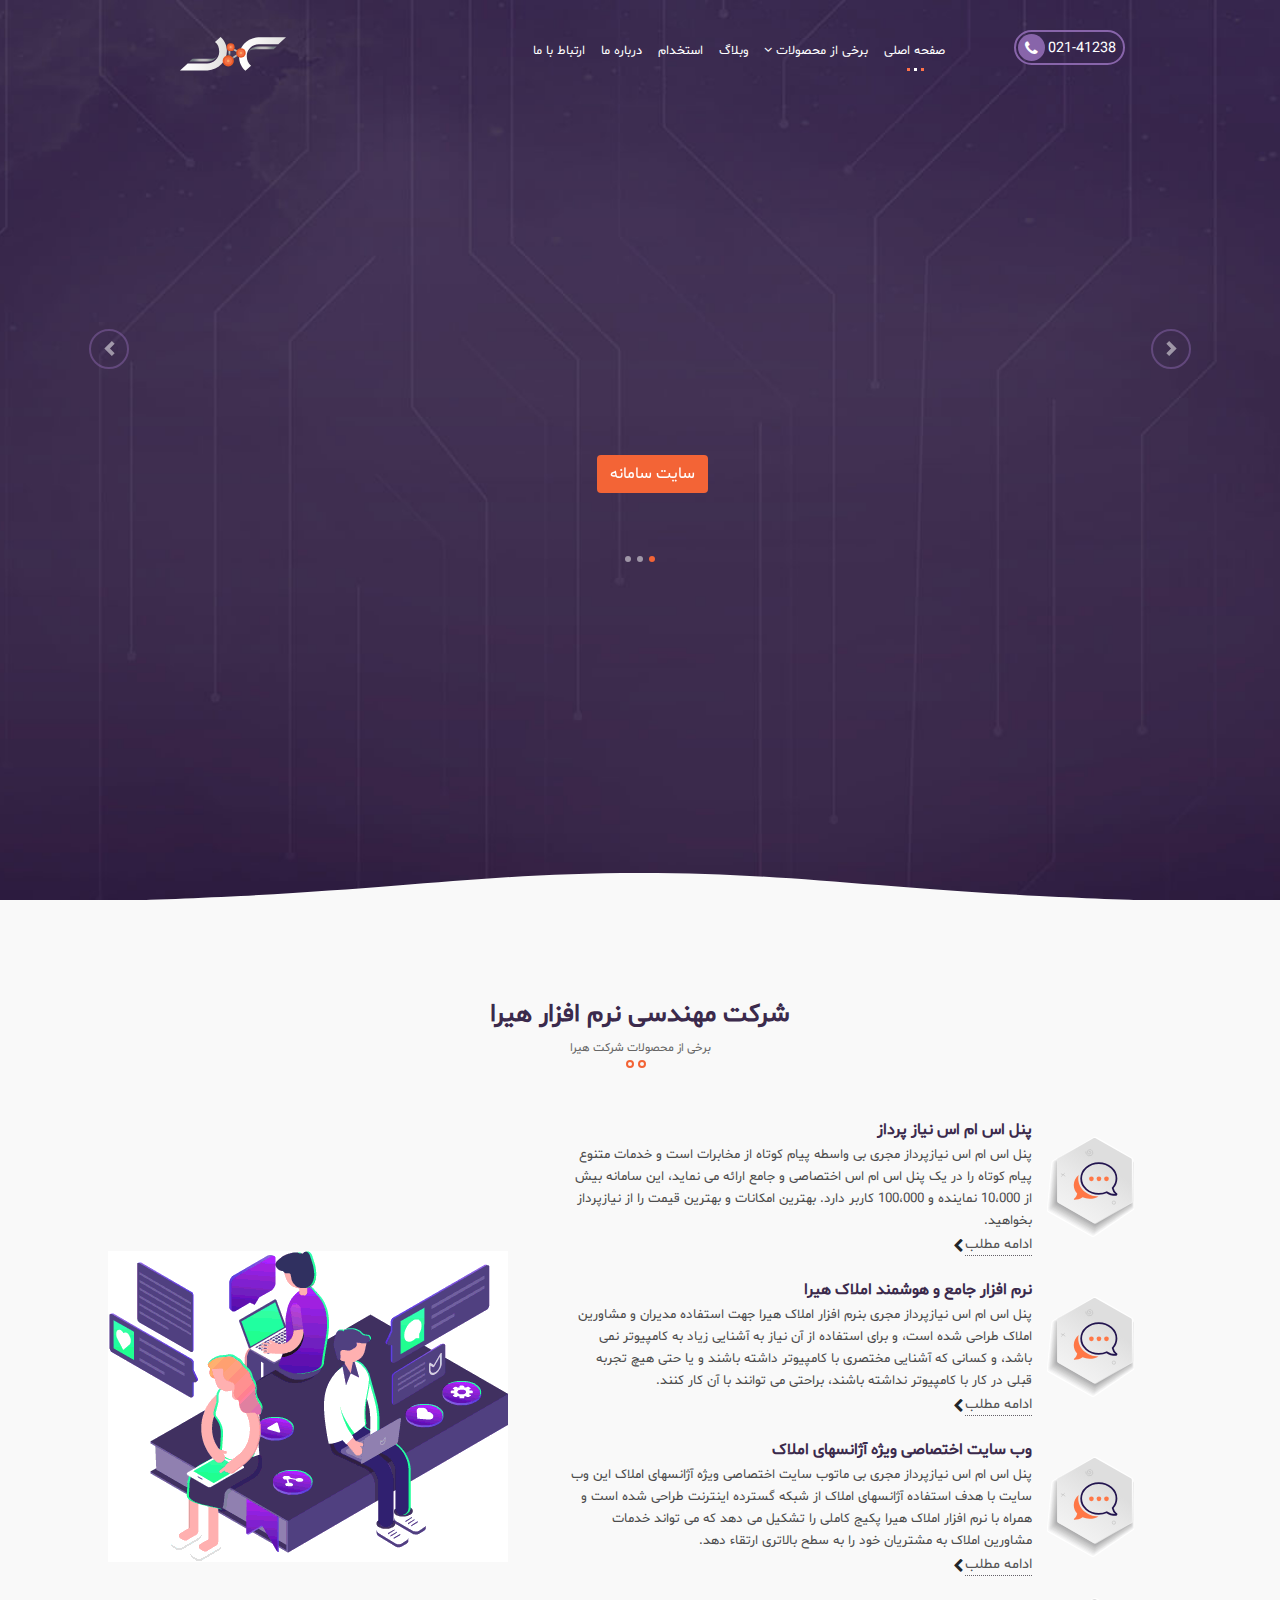
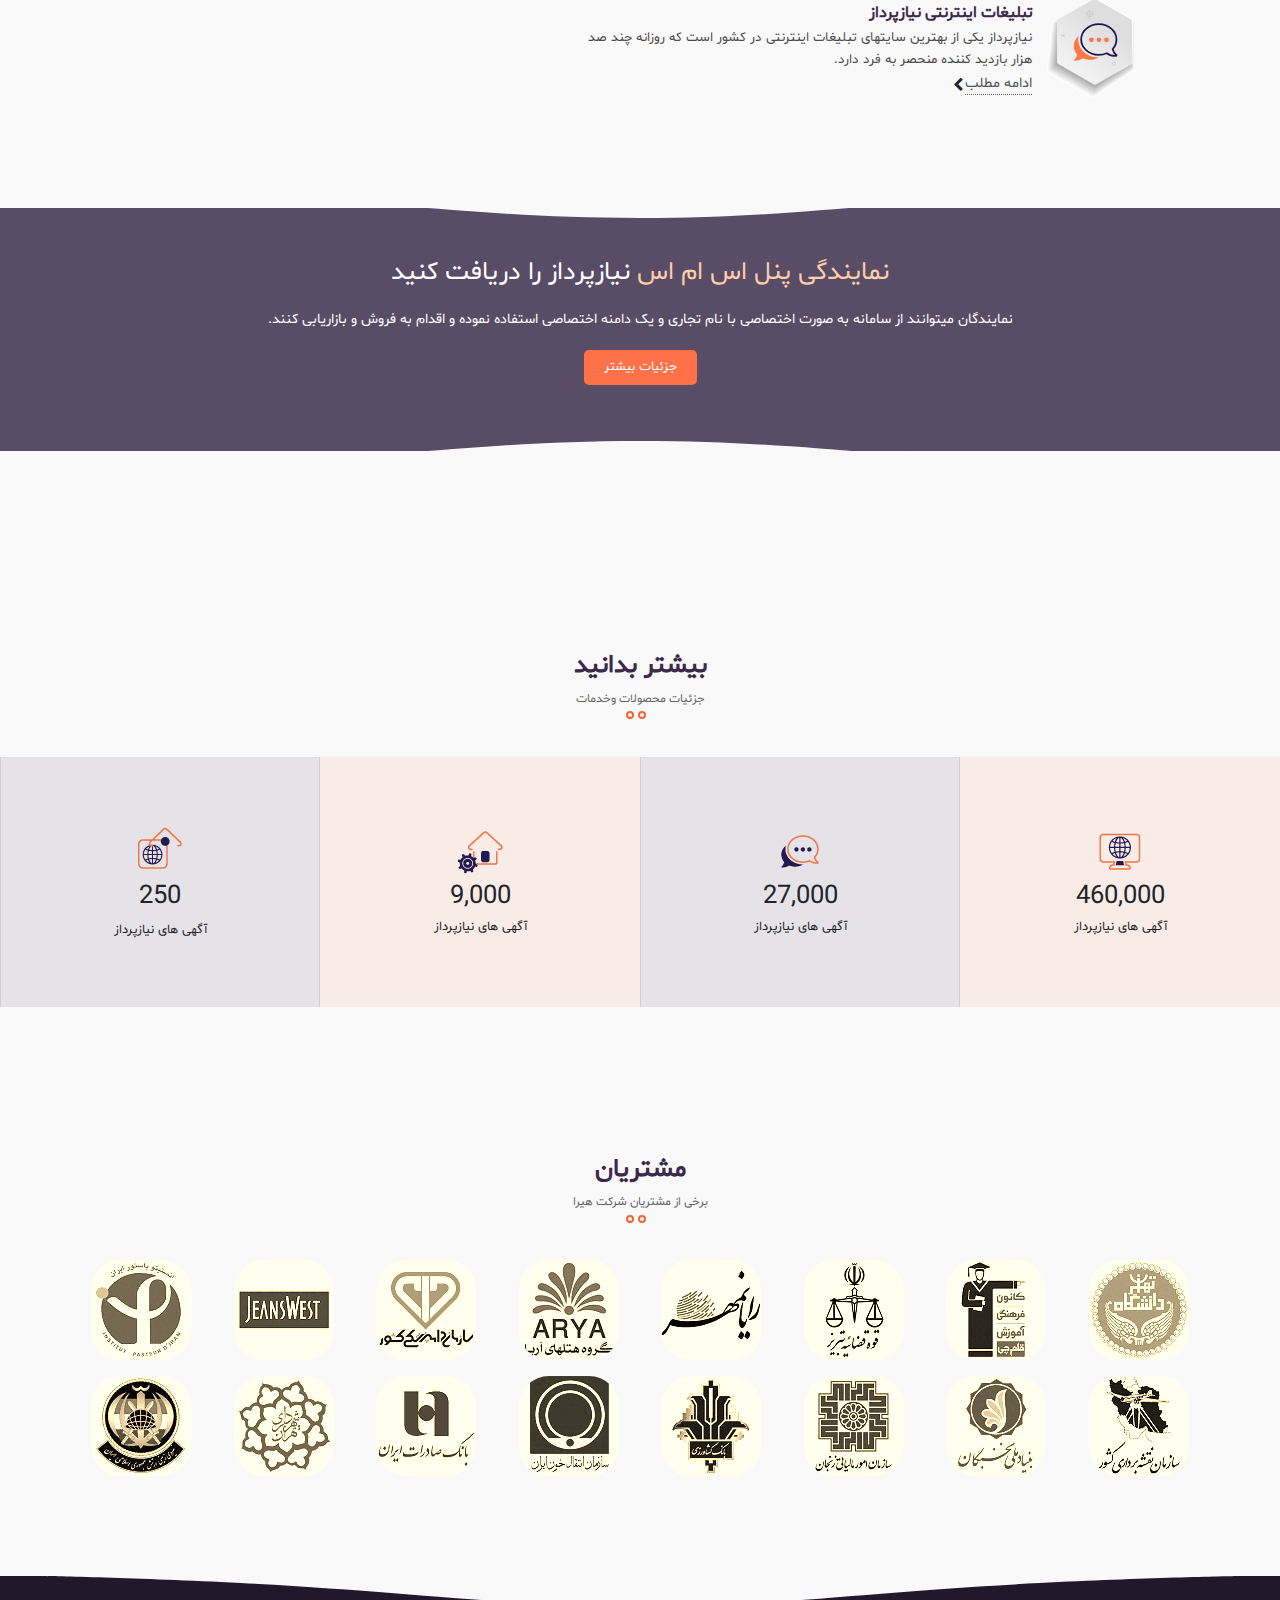
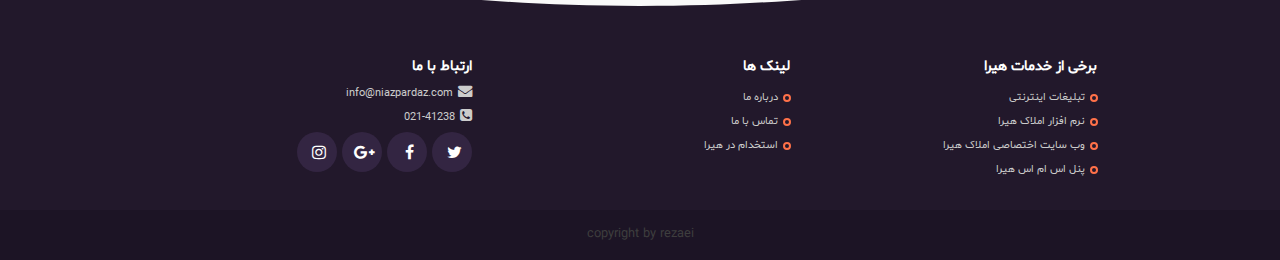
<file: index.html>
<!doctype html>
<html lang="en" dir="rtl">
<head>
    <meta charset="UTF-8">
    <link rel="shortcut icon" href="img/favicon.ico">
    <title>شرکت مهندسی نرم افزار هیرا</title>
    <meta name="viewport"
          content="width=device-width, user-scalable=no, initial-scale=1.0, maximum-scale=1.0, minimum-scale=1.0">
    <meta http-equiv="X-UA-Compatible" content="ie=edge">
    <link rel="stylesheet" href="fonts/font-awesome.css">
    <link rel="stylesheet" href="css/bootstrap.min.css">
    <link rel="stylesheet" href="css/animate.css">
    <link rel="stylesheet" href="css/style.css">
</head>
<body>
<header id="header">
    <!--========================navbar===========================-->
    <section class="navigation">
        <nav class="first-navbar navbar navbar-expand-lg d-none d-lg-flex navbar-dark bg-transparent">
            <div class="container">
                <ul class="navbar-nav">
                    <li class="contact">
                        <a class="nav-link" href="#"><i class="fa fa-phone"></i></a>
                    </li>
                    <li class="nav-item ">
                        <a class="nav-link" href="#">صفحه اصلی</a>
                        <div class="activation"></div>
                    </li>
                    <li class="nav-item dropdown">
                        <a class="nav-link" href="#" id="navbarDropdownMenuLink2" role="button"
                           data-toggle="dropdown" aria-haspopup="true" aria-expanded="false">
                            برخی از محصولات <i class="fa fa-angle-down"></i>

                        </a>
                        <div class="dropdown-menu" aria-labelledby="navbarDropdownMenuLink2">
                            <a class="dropdown-item" href="#">پنل اس ام اس</a>
                            <a class="dropdown-item" href="#">تبلیغات اینترنتی</a>
                            <a class="dropdown-item" href="#">نرم افزار املاک هیرا</a>
                            <a class="dropdown-item" href="#">وبسایت اختصاصی املاک هیرا</a>
                        </div>
                    </li>
                    <li class="nav-item">
                        <a class="nav-link" href="pages/weblog.html">وبلاگ</a>
                    </li>
                    <li class="nav-item">
                        <a class="nav-link" href="pages/employ.html">استخدام</a>
                    </li>
                    <li class="nav-item">
                        <a class="nav-link" href="pages/about.html">درباره ما</a>
                    </li>
                    <li class="nav-item">
                        <a class="nav-link" href="pages/conection.html">ارتباط با ما</a>
                    </li>

                </ul>
                <ul class="navbar-nav  d-none d-lg-flex mr-auto">
                    <a class="navbar-brand" href="#"><img src="img/HiraLogo.svg" alt="logo" class="logo"></a>
                </ul>
            </div>
            </div>
        </nav>
        <!--===========================navbar-responsiv=======================-->
        <nav class="navbar-responsive d-flex justify-content-between align-items-baseline d-lg-none pt-4 mr-5 ml-5">
            <div class="responsive-menu-icon">
                <div class="pt-0"><a data-open="open" class="bars"><i class="fa fa-bars"></i></a></div>
            </div>
            <div class="contact d-none d-sm-flex">
                <a class="nav-link" href="#"><i class="fa fa-phone"></i></a>
            </div>
            <div class="item"><a class="navbar-brand mr-0 pt-0" href="#"><img src="img/HiraLogo.svg" alt="logo" class="logo"></a></div>
            </div>
            <div class="responsive-menu">
                <ul class="navbar d-block">
                    <li class="nav--item">
                        <a class="nav-link" href="#">صفحه اصلی</a>
                    </li>
                    <li class="nav--item dropdown">
                        <a class="nav-link" href="#" id="navbarDropdownMenuLink12" role="button"
                           data-toggle="dropdown" aria-haspopup="true" aria-expanded="false">
                            برخی از محصولات <i class="fa fa-angle-down"></i>

                        </a>
                        <div class="dropdown-menu" aria-labelledby="navbarDropdownMenuLink12">
                            <a class="dropdown-item" href="#">پنل اس ام اس</a>
                            <a class="dropdown-item" href="#">تبلیغات اینترنتی</a>
                            <a class="dropdown-item" href="#">نرم افزار املاک هیرا</a>
                            <a class="dropdown-item" href="#">وبسایت اختصاصی املاک هیرا</a>
                        </div>
                    </li>
                    <li class="nav--item">
                        <a class="nav-link" href="pages/weblog.html">وبلاگ</a>
                    </li>
                    <li class="nav--item">
                        <a class="nav-link" href="pages/employ.html">استخدام</a>
                    </li>
                    <li class="nav--item">
                        <a class="nav-link" href="pages/about.html">درباره ما</a>
                    </li>
                    <li class="nav--item">
                        <a class="nav-link" href="pages/conection.html">ارتباط با ما</a>
                    </li>
                </ul>
            </div>
        </nav>
    </section>
    <!--========================slider===========================-->
    <section class="slider">
        <div class="container pt-0 pt-sm-5">
            <div class="bd-example">
                <div id="carouselExampleCaptions" class="carousel slide" data-ride="carousel">
                    <ol class="carousel-indicators mb-4 mb-sm-5">
                        <li data-target="#carouselExampleCaptions" data-slide-to="0" class="active"></li>
                        <li data-target="#carouselExampleCaptions" data-slide-to="1"></li>
                        <li data-target="#carouselExampleCaptions" data-slide-to="2"></li>
                    </ol>
                    <div class="carousel-inner text-center text-sm-right">
                        <div class="carousel-item active">
                            <div class="row">
                                <div class="col-12 col-sm-5 image animated fadeInDown">
                                    <img src="img/monitor.svg" alt="monitor" class="img-fluid">
                                </div>
                                <div class="col-12 col-sm-7">
                                    <div class="heading animated fadeIn"><h5 class="text-heading">سامانه تبلیغات
                                        اینترنتی</h5>
                                    </div>
                                    <div class="caption animated fadeInUp">
                                        <p class="text-caption d-none d-md-block">سامانه پیامک انبوه نیازپرداز نرم
                                            افزاری تحت وب، آنلاین با ساختاری ساده و پیشرفته مشابه محیط ایمیلتان می باشد
                                            برخلاف دستگاه های ارسال پیامک، نیاز به مودم،سیم کارت و سخت افزار ندارد و در
                                            هر زمان و مکانی قابل دسترسی و استفاده است.</p>
                                    </div>
                                    <div class="list animated fadeInUp">
                                        <p class="item d-none d-sm-block">درج آگهی رایگان، ویژه و کلیکی و قرار گرفتن در
                                            صدر نتایج گوگل</p>
                                        <p class="item d-none d-sm-block">کمک به ارتقاء وب سایت شما در گوگل</p>
                                        <p class="item d-none d-sm-block">روزانه چند صد هزار بازدید کننده منحصر به
                                            فرد</p>
                                    </div>
                                    <div class="button animated fadeInLeft">
                                        <button class="btn">سایت سامانه</button>
                                    </div>
                                </div>

                            </div>
                        </div>
                        <div class="carousel-item">
                            <div class="row">
                                <div class="col-12 col-sm-5 image animated fadeInUp">
                                    <img src="img/layers.svg" alt="layers" class="img-fluid">
                                </div>
                                <div class="col-12 col-sm-7">
                                    <div class="heading animated fadeIn"><h5 class="text-heading">پنل اس ام اس</h5>
                                    </div>
                                    <div class="caption animated fadeInUp">
                                        <p class="text-caption d-none d-md-block">سامانه پیامک انبوه نیازپرداز نرم
                                            افزاری تحت وب، آنلاین با ساختاری ساده و پیشرفته مشابه محیط ایمیلتان می باشد
                                            برخلاف دستگاه های ارسال پیامک، نیاز به مودم،سیم کارت و سخت افزار ندارد و در
                                            هر زمان و مکانی قابل دسترسی و استفاده است.</p>
                                    </div>
                                    <div class="list animated fadeInUp">
                                        <p class="item d-none d-sm-block">کاملترین و بروزترین بانک مشاغل، شهرها، کد پستی
                                            و مناطق</p>
                                        <p class="item d-none d-sm-block">کمترین تعرفه پیامک و بیشترین امکانات</p>
                                        <p class="item d-none d-sm-block">پشتیبانی از اپراتورهای 1000،2000،3000،5000 و
                                            خط ثابت</p>
                                    </div>
                                    <div class="button animated fadeInLeft">
                                        <button class="btn">سایت سامانه</button>
                                    </div>
                                </div>
                            </div>
                        </div>
                        <div class="carousel-item">
                            <div class="row">
                                <div class="col-12 col-sm-5 image animated fadeInDown">
                                    <img src="img/smartphone%20(1).svg" alt="smartphone" class="img-fluid">
                                </div>
                                <div class="col-12 col-sm-7">
                                    <div class="heading animated fadeIn"><h5 class="text-heading">نرم افزار جامع املاک
                                        هیرا</h5>
                                    </div>
                                    <div class="caption animated fadeInUp">
                                        <p class="text-caption d-none d-md-block"> نرم افزار املاک هیرا از سال 2000 با
                                            هدف جایگزین کردن کامل سیستم دستی آژانسهای املاک با یک سیستم نرم افزاری مدرن
                                            و استفاده از آخرین امکانات نرم افزاری و اینترنتی در ارائه خدمات بهتر و
                                            سریعتر به مشتری،توسط شرکت مهندسی نرم افزار هیرا، طراحی شده است.</p>
                                    </div>
                                    <div class="list animated fadeInUp">
                                        <p class="item d-none d-sm-block">جامع ترین نرم افزار املاک با 16 سال سابقه در
                                            خشان</p>
                                        <p class="item d-none d-sm-block">امکان اتصال به نرم افزار املاک هیرا و نسخه
                                            اندروید هیرا</p>
                                        <p class="item d-none d-sm-block">مدیریت محتوا، اخبار و تبلیغات</p>
                                    </div>
                                    <div class="button animated fadeInLeft">
                                        <button class="btn">سایت سامانه</button>
                                    </div>
                                </div>
                            </div>
                        </div>
                        <a class="carousel-control-prev" href="#carouselExampleCaptions" role="button"
                           data-slide="prev">
                            <span class="carousel-control-prev-icon" aria-hidden="true"></span>
                            <span class="sr-only">Previous</span>
                        </a>
                        <a class="carousel-control-next" href="#carouselExampleCaptions" role="button"
                           data-slide="next">
                            <span class="carousel-control-next-icon" aria-hidden="true"></span>
                            <span class="sr-only">Next</span>
                        </a>
                    </div>
                </div>

            </div>
        </div>
    </section>
</header>
<main>
    <section class="product">

        <div class="container">
            <div class="row">
                <div class="col-12">
                    <div class="first-heading">
                        <h3 class="first-title">شرکت مهندسی نرم افزار هیرا</h3>
                        <p class="first-caption">برخی از محصولات شرکت هیرا</p>
                    </div>
                </div>
            </div>

            <div class="row align-items-center justify-content-center">
                <div class="col-12 col-lg-7 pr-lg-5">
                            <div class="panel">
                                <img src="img/SMS-Panel-iocn.svg" alt="SMS-Panel-iocn" class="img-fluid image">
                                <div class="text">
                                    <h5 class="title">پنل اس ام اس نیاز پرداز</h5>
                                    <p class="comment">پنل اس ام اس نیازپرداز مجری بی واسطه پیام کوتاه از مخابرات است و خدمات
                                        متنوع پیام کوتاه را در یک پنل اس ام اس اختصاصی و جامع ارائه می نماید، این سامانه بیش از
                                        10،000 نماینده و 100،000 کاربر دارد. بهترین امکانات و بهترین قیمت را از نیازپرداز
                                        بخواهید.</p>
                                    <div class="panel-more">
                                        <a href="#" class="more">ادامه مطلب</a>
                                    </div>
                                </div>
                            </div>
                    <div class="panel">
                        <img src="img/SMS-Panel-iocn.svg" alt="SMS-Panel-iocn" class="img-fluid image">
                        <div class="text">
                            <h5 class="title">نرم افزار جامع و هوشمند املاک هیرا</h5>
                            <p class="comment">پنل اس ام اس نیازپرداز مجری بنرم افزار املاک هیرا جهت استفاده مدیران و مشاورین املاک طراحی شده است، و برای استفاده از آن نیاز به آشنایی زیاد به کامپیوتر نمی باشد، و کسانی که آشنایی مختصری با کامپیوتر داشته باشند و یا حتی هیچ تجربه قبلی در کار با کامپیوتر نداشته باشند، براحتی می توانند با آن کار کنند.</p>
                            <div class="panel-more">
                                <a href="#" class="more">ادامه مطلب</a>
                            </div>
                        </div>
                    </div>
                    <div class="panel">
                        <img src="img/SMS-Panel-iocn.svg" alt="SMS-Panel-iocn" class="img-fluid image">
                        <div class="text">
                            <h5 class="title">وب سایت اختصاصی ویژه آژانسهای املاک</h5>
                            <p class="comment">پنل اس ام اس نیازپرداز مجری بی ماتوب سایت اختصاصی ویژه آژانسهای املاک
                                این وب سایت با هدف استفاده آژانسهای املاک از شبکه گسترده اینترنت طراحی شده است و همراه با نرم افزار املاک هیرا پکیج کاملی را تشکیل می دهد که می تواند خدمات مشاورین املاک به مشتریان خود را به سطح بالاتری ارتقاء دهد.</p>
                            <div class="panel-more">
                                <a href="#" class="more">ادامه مطلب</a>
                            </div>
                        </div>
                    </div>
                    <div class="panel">
                        <img src="img/SMS-Panel-iocn.svg" alt="SMS-Panel-iocn" class="img-fluid image">
                        <div class="text">
                            <h5 class="title">تبلیغات اینترنتی نیازپرداز</h5>
                            <p class="comment">نیازپرداز یکی از بهترین سایتهای تبلیغات اینترنتی در کشور است که روزانه چند صد هزار بازدید کننده منحصر به فرد دارد.</p>
                            <div class="panel-more">
                                <a href="#" class="more">ادامه مطلب</a>
                            </div>
                        </div>
                    </div>
                    </div>


                <div class="col-12 col-lg-5 text-center mt-5 mt-lg-0">
                    <img src="img/2832fb71252497.5bbeed275ae64.gif" alt="wallet" class="img-fluid">
                </div>
            </div>
        </div>



    </section>
    <section class="overlay">
        <div class="container-fluid p-0">
            <div class="layer">
                <div class="covering">
                 <h3 class="title"><a href="#">نمایندگی پنل اس ام اس</a> نیازپرداز را دریافت کنید</h3>
                    <p class="caption">نمایندگان میتوانند از سامانه به صورت اختصاصی با نام تجاری و یک دامنه اختصاصی استفاده نموده و اقدام به فروش و بازاریابی کنند.
<button class="btn-layer">جزئیات بیشتر</button>
                    </p>

                    <div class="filter"></div>
                </div>
            </div>
        </div>
    </section>
    <section class="counter">
        <div class="container-fluid">
        <div class="row">
            <div class="col-12">
                <div class="first-heading">
                    <h3 class="first-title">بیشتر بدانید</h3>
                    <p class="first-caption">جزئیات محصولات وخدمات</p>
                </div>
            </div>
        </div>
            <div class="row ">
                <div class="col-6 col-md-3 item">
                    <div class="image">
                        <img src="img/NiazpardaAds-shape.png" alt="monitor" >
                    </div>
                    <div class="content">
                        <h3 class="number">460,000</h3>
                        <p class="caption">آگهی های نیازپرداز</p>
                    </div>
                </div>
                    <div class="col-6 col-md-3 item">
                        <div class="image">
                            <img src="img/SMS-Panel-shape.png" alt="monitor" >
                        </div>
                        <div class="content">
                            <h3 class="number">27,000</h3>
                            <p class="caption">آگهی های نیازپرداز</p>
                        </div>
                    </div>
                    <div class="col-6 col-md-3 item">
                        <div class="image">
                            <img src="img/HiraSoftware-shape.png" alt="monitor" >
                        </div>
                        <div class="content">
                            <h3 class="number">9,000</h3>
                            <p class="caption">آگهی های نیازپرداز</p>
                        </div>
                    </div>
                    <div class="col-6 col-md-3 item">
                        <div class="image">
                            <img src="img/EramNode2-shape.png" alt="monitor" >
                        </div>
                        <div class="content">
                            <p class="number">250</p>
                            <p class="caption">آگهی های نیازپرداز</p>
                        </div>
                    </div>
            </div>
        </div>
    </section>
    <section class="links m-1 m-lg-5">
        <div class="container">
        <div class="row">
            <div class="col-12">
                <div class="first-heading">
                    <h3 class="first-title">مشتریان</h3>
                    <p class="first-caption">برخی از مشتریان شرکت هیرا</p>
                </div>
            </div>
        </div>
            <div class="row">
                <div class="col-12 col-md-6">
                    <div class="row">
                        <div class="col-6 col-sm-3">
                            <div class="item" style="background-position: 0px 0px;"></div>
                        </div>
                        <div class="col-6 col-sm-3">
                            <div class="item" style="background-position: 100px 100px;"></div>
                        </div>
                        <div class="col-6 col-sm-3">
                            <div class="item" style="background-position: 200px 200px;"></div>
                        </div>
                        <div class="col-6 col-sm-3">
                            <div class="item" style="background-position: 300px 300px;"></div>
                        </div>
                    </div>
                </div>
                <div class="col-12 col-md-6">
                    <div class="row">
                        <div class="col-6 col-sm-3">
                            <div class="item" style="background-position: 400px 400px;"></div>
                        </div>
                        <div class="col-6 col-sm-3">
                            <div class="item" style="background-position: 500px 500px;"></div>
                        </div>
                        <div class="col-6 col-sm-3">
                            <div class="item" style="background-position: 600px 600px;"></div>
                        </div>
                        <div class="col-6 col-sm-3">
                            <div class="item" style="background-position: 700px 700px;"></div>
                        </div>
                    </div>
                </div>
            </div>
            <div class="row pt-3">
                <div class="col-12 col-md-6">
                    <div class="row">
                        <div class="col-6 col-sm-3">
                            <div class="item" style="background-position: 800px 800px;"></div>
                        </div>
                        <div class="col-6 col-sm-3">
                            <div class="item" style="background-position: 900px 900px;"></div>
                        </div>
                        <div class="col-6 col-sm-3">
                            <div class="item" style="background-position: 1000px 1000px;"></div>
                        </div>
                        <div class="col-6 col-sm-3">
                            <div class="item" style="background-position: 1100px 1100px;"></div>
                        </div>
                    </div>
                </div>
                <div class="col-12 col-md-6">
                    <div class="row">
                        <div class="col-6 col-sm-3">
                            <div class="item" style="background-position: 1200px 1200px;"></div>
                        </div>
                        <div class="col-6 col-sm-3">
                            <div class="item" style="background-position: 1300px 1300px;"></div>
                        </div>
                        <div class="col-6 col-sm-3">
                            <div class="item" style="background-position: 1400px 1400px;"></div>
                        </div>
                        <div class="col-6 col-sm-3">
                            <div class="item" style="background-position: 1500px 1500px;"></div>
                        </div>
                    </div>
                </div>
            </div>
        </div>
    </section>
</main>
<footer>
<section class="footer">
<div class="container">
    <div class="row">
        <div class="col-12 col-md-4">
            <div class="service">
                <div class="service-item">برخی از خدمات هیرا</div>
                <div class="service-item"><a href="#">تبلیغات اینترنتی</a></div>
                <div class="service-item"><a href="#">نرم افزار املاک هیرا</a></div>
                <div class="service-item"><a href="#">وب سایت اختصاصی املاک هیرا</a></div>
                <div class="service-item"><a href="#">پنل اس ام اس هیرا</a></div>
            </div>
        </div>
        <div class="col-12 col-md-4">
            <div class="link">
                <div class="link-item">لینک ها</div>
                <div class="link-item"><a href="#">درباره ما</a></div>
                <div class="link-item"><a href="#">تماس با ما</a></div>
                <div class="link-item"><a href="#">استخدام در هیرا</a></div>
            </div>
        </div>
        <div class="col-12 col-md-4">
            <div class="relaitional">
                <div class="relaitional-item">ارتباط با ما</div>
                <div class="relaitional-item"><p><i class="fa fa-envelope"></i>info@niazpardaz.com</p></div>
                <div class="relaitional-item"><p><i class="fa fa-phone-square"></i>021-41238</p></div>
                <div class="relaitional-item">
                    <div class="social-media">
                        <div class="social-media-item"><a href="#"><i class="fa fa-twitter"></i></a></div>
                        <div class="social-media-item"><a href="#"><i class="fa fa-facebook"></i></a></div>
                        <div class="social-media-item"><a href="#"><i class="fa fa-google-plus"></i></a></div>
                        <div class="social-media-item"><a href="#"><i class="fa fa-instagram"></i></a></div>
                    </div>
                </div>
            </div>
        </div>
    </div>


</div>
</section>
    <div class="subtitle">
            <small class="copyright">copyright by rezaei</small>
    </div>
    </div>
</footer>
<script src="js/jquery.js"></script>
<script src="js/popper.min.js"></script>
<script src="js/bootstrap.js"></script>
<script src="js/waypoints.js"></script>
<script src="js/jquery.counterup.min.js"></script>
<script src="js/javascript.js"></script>
</body>
</html>
</file>
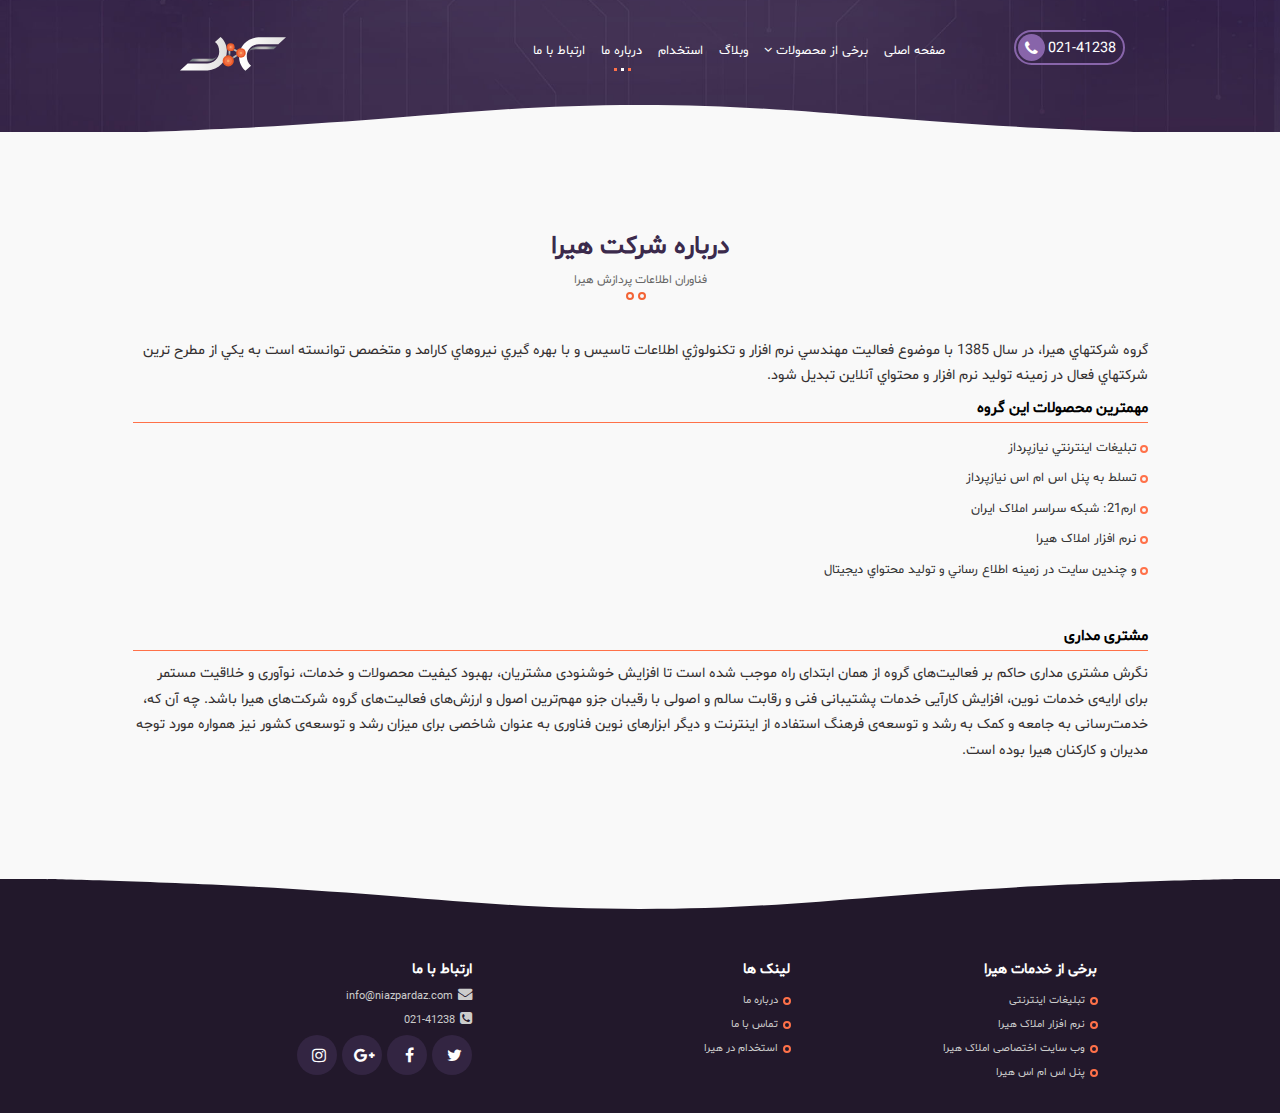
<file: pages/about.html>
<!doctype html>
<html lang="en" dir="rtl">
<head>
    <meta charset="UTF-8">
    <link rel="shortcut icon" href="../img/favicon.ico">
    <title>فرصت های شغلی شرکت هیرا</title>
    <meta name="viewport"
          content="width=device-width, user-scalable=no, initial-scale=1.0, maximum-scale=1.0, minimum-scale=1.0">
    <meta http-equiv="X-UA-Compatible" content="ie=edge">
    <link rel="stylesheet" href="../fonts/font-awesome.css">
    <link rel="stylesheet" href="../css/bootstrap.min.css">
    <link rel="stylesheet" href="../css/style.css">
</head>
<body>
<section class="about">
    <header>
        <section class="navigation">
            <nav class="first-navbar navbar navbar-expand-lg d-none d-lg-flex navbar-dark bg-transparent">
                <div class="container">
                    <ul class="navbar-nav">
                        <li class="contact">
                            <a class="nav-link" href="#"><i class="fa fa-phone"></i></a>
                        </li>
                        <li class="nav-item ">
                            <a class="nav-link" href="../index.html">صفحه اصلی</a>

                        </li>
                        <li class="nav-item dropdown">
                            <a class="nav-link" href="#" id="navbarDropdownMenuLink2" role="button"
                               data-toggle="dropdown" aria-haspopup="true" aria-expanded="false">
                                برخی از محصولات <i class="fa fa-angle-down"></i>

                            </a>
                            <div class="dropdown-menu" aria-labelledby="navbarDropdownMenuLink2">
                                <a class="dropdown-item" href="#">پنل اس ام اس</a>
                                <a class="dropdown-item" href="#">تبلیغات اینترنتی</a>
                                <a class="dropdown-item" href="#">نرم افزار املاک هیرا</a>
                                <a class="dropdown-item" href="#">وبسایت اختصاصی املاک هیرا</a>
                            </div>
                        </li>
                        <li class="nav-item">
                            <a class="nav-link" href="weblog.html">وبلاگ</a>
                        </li>
                        <li class="nav-item">
                            <a class="nav-link" href="employ.html">استخدام</a>
                        </li>
                        <li class="nav-item">
                            <a class="nav-link" href="about.html">درباره ما</a>
                            <div class="activation"></div>
                        </li>
                        <li class="nav-item">
                            <a class="nav-link" href="conection.html">ارتباط با ما</a>
                        </li>

                    </ul>
                    <ul class="navbar-nav  d-none d-lg-flex mr-auto">
                        <a class="navbar-brand" href="#"><img src="../img/HiraLogo.svg" alt="logo" class="logo"></a>
                    </ul>
                </div>
                </div>
            </nav>
            <!--===========================navbar-responsiv=======================-->
            <nav class="navbar-responsive d-flex justify-content-between align-items-baseline d-lg-none pt-4 mr-5 ml-5">
                <div class="responsive-menu-icon">
                    <div class="pt-0"><a data-open="open" class="bars"><i class="fa fa-bars"></i></a></div>
                </div>
                <div class="contact d-none d-sm-flex">
                    <a class="nav-link" href="#"><i class="fa fa-phone"></i></a>
                </div>
                <div class="item"><a class="navbar-brand mr-0 pt-0" href="#"><img src="../img/HiraLogo.svg" alt="logo" class="logo"></a></div>
                </div>
                <div class="responsive-menu">
                    <ul class="navbar d-block">
                        <li class="nav--item">
                            <a class="nav-link" href="../index.html">صفحه اصلی</a>
                        </li>
                        <li class="nav--item dropdown">
                            <a class="nav-link" href="#" id="navbarDropdownMenuLink12" role="button"
                               data-toggle="dropdown" aria-haspopup="true" aria-expanded="false">
                                برخی از محصولات <i class="fa fa-angle-down"></i>

                            </a>
                            <div class="dropdown-menu" aria-labelledby="navbarDropdownMenuLink12">
                                <a class="dropdown-item" href="#">پنل اس ام اس</a>
                                <a class="dropdown-item" href="#">تبلیغات اینترنتی</a>
                                <a class="dropdown-item" href="#">نرم افزار املاک هیرا</a>
                                <a class="dropdown-item" href="#">وبسایت اختصاصی املاک هیرا</a>
                            </div>
                        </li>
                        <li class="nav--item">
                            <a class="nav-link" href="weblog.html">وبلاگ</a>
                        </li>
                        <li class="nav--item">
                            <a class="nav-link" href="employ.html">استخدام</a>
                        </li>
                        <li class="nav--item">
                            <a class="nav-link" href="#">درباره ما</a>
                        </li>
                        <li class="nav--item">
                            <a class="nav-link" href="#">ارتباط با ما</a>
                        </li>
                    </ul>
                </div>
            </nav>
        </section>
    </header>
    <main>
        <div class="container">
            <div class="row">
                <div class="col-12">
                    <div class="first-heading">
                        <h3 class="first-title">درباره شرکت هیرا</h3>
                        <p class="first-caption">فناوران اطلاعات پردازش هیرا‎</p>
                    </div>
                </div>
            </div>
            <div class="row justify-content-center">
                <div class="col-12 col-lg-11">
                    <div class="intro">
                        <p class="caption">گروه شرکتهاي هيرا، در سال 1385 با موضوع فعاليت مهندسي نرم افزار و تکنولوژي اطلاعات تاسيس و با بهره گيري نيروهاي کارامد و متخصص توانسته است به يکي از مطرح ترين شرکتهاي فعال در زمينه توليد نرم افزار و محتواي آنلاين تبديل شود.</p>
                    </div>
                    <div class="require">
                        <h3 class="heading">مهمترين محصولات اين گروه</h3>
                        <div class="property">
                            <div class="case"><p>تبليغات اينترنتي نيازپرداز</p></div>
                            <div class="case"><p>تسلط به پنل اس ام اس نيازپرداز</p></div>
                            <div class="case"><p>ارم21: شبکه سراسر املاک ایران</p></div>
                            <div class="case"><p> نرم افزار املاک هیرا</p></div>
                            <div class="case"><p>و چندين سايت در زمينه اطلاع رساني و توليد محتواي ديجيتال</p></div>
                        </div>
                        <h3 class="heading mt-5">مشتری مداری</h3>
<p class="caption">نگرش مشتری ‌مداری حاکم بر فعالیت‌های گروه از همان ابتدای راه موجب شده است تا افزایش خوشنودی مشتریان، بهبود کیفیت محصولات و خدمات، نوآوری و خلاقیت مستمر برای ارایه‌ی خدمات نوین، افزایش کارآیی خدمات پشتیبانی فنی و رقابت سالم و اصولی با رقیبان جزو مهم‌ترین اصول و ارزش‌های فعالیت‌های گروه شرکت‌های هیرا باشد. چه آن که، خدمت‌رسانی به جامعه و کمک به رشد و توسعه‌ی فرهنگ استفاده از اینترنت و دیگر ابزارهای نوین فناوری به عنوان شاخصی برای میزان رشد و توسعه‌ی کشور نیز همواره مورد توجه مدیران و کارکنان هیرا بوده است.</p>
                    </div>
                </div>
            </div>
        </div>
    </main>
    <footer>
        <section class="footer">
            <div class="container">
                <div class="row">
                    <div class="col-12 col-md-4">
                        <div class="service">
                            <div class="service-item">برخی از خدمات هیرا</div>
                            <div class="service-item"><a href="#">تبلیغات اینترنتی</a></div>
                            <div class="service-item"><a href="#">نرم افزار املاک هیرا</a></div>
                            <div class="service-item"><a href="#">وب سایت اختصاصی املاک هیرا</a></div>
                            <div class="service-item"><a href="#">پنل اس ام اس هیرا</a></div>
                        </div>
                    </div>
                    <div class="col-12 col-md-4">
                        <div class="link">
                            <div class="link-item">لینک ها</div>
                            <div class="link-item"><a href="#">درباره ما</a></div>
                            <div class="link-item"><a href="#">تماس با ما</a></div>
                            <div class="link-item"><a href="#">استخدام در هیرا</a></div>
                        </div>
                    </div>
                    <div class="col-12 col-md-4">
                        <div class="relaitional">
                            <div class="relaitional-item">ارتباط با ما</div>
                            <div class="relaitional-item"><p><i class="fa fa-envelope"></i>info@niazpardaz.com</p></div>
                            <div class="relaitional-item"><p><i class="fa fa-phone-square"></i>021-41238</p></div>
                            <div class="relaitional-item">
                                <div class="social-media">
                                    <div class="social-media-item"><a href="#"><i class="fa fa-twitter"></i></a></div>
                                    <div class="social-media-item"><a href="#"><i class="fa fa-facebook"></i></a></div>
                                    <div class="social-media-item"><a href="#"><i class="fa fa-google-plus"></i></a></div>
                                    <div class="social-media-item"><a href="#"><i class="fa fa-instagram"></i></a></div>
                                </div>
                            </div>
                        </div>
                    </div>
                </div>
            </div>
        </section>
    </footer>
</section>
<script src="../js/jquery.js"></script>
<script src="../js/popper.min.js"></script>
<script src="../js/bootstrap.js"></script>
<script src="../js/javascript.js"></script>
</body>
</html>
</file>
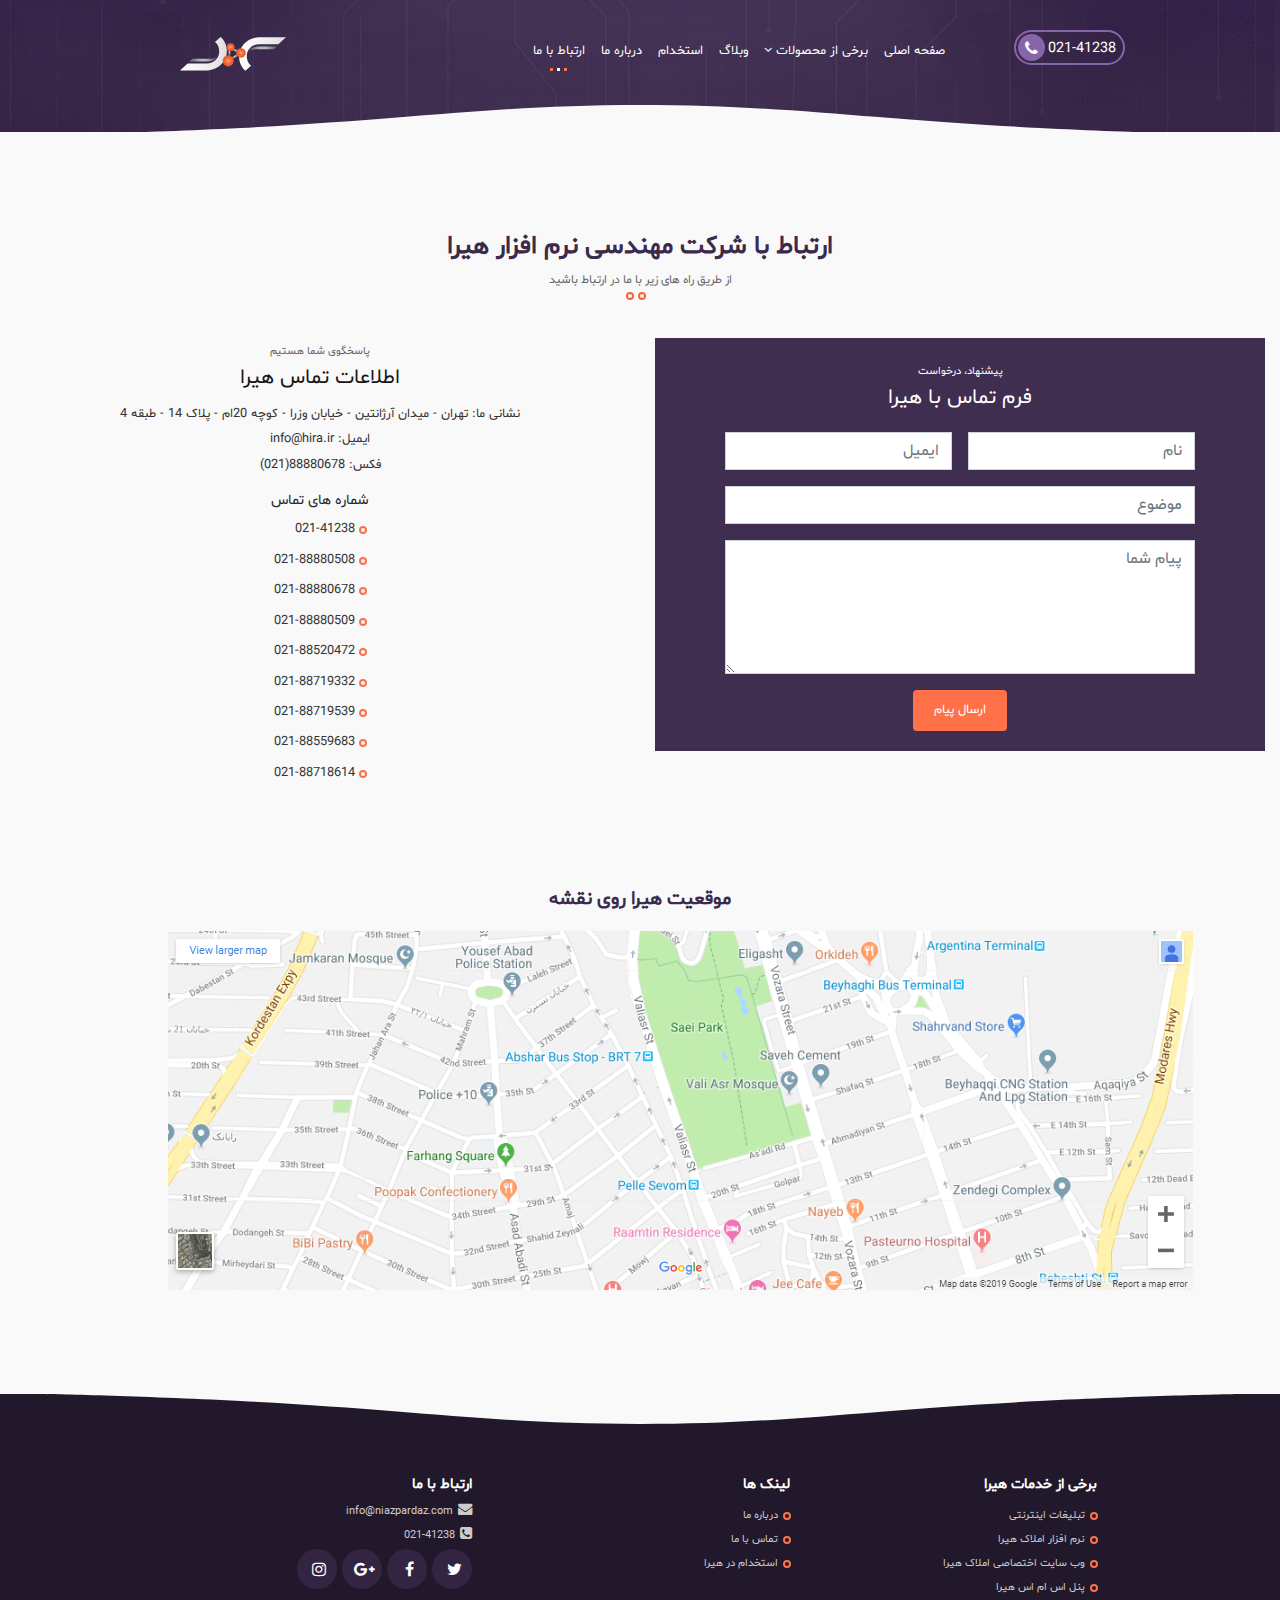
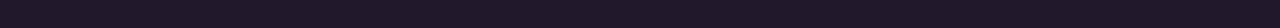
<file: pages/conection.html>
<!doctype html>
<html lang="en" dir="rtl">
<head>
    <meta charset="UTF-8">
    <link rel="shortcut icon" href="../img/favicon.ico">
    <title>ارتباط با شرکت مهندسی هیرا</title>
    <meta name="viewport"
          content="width=device-width, user-scalable=no, initial-scale=1.0, maximum-scale=1.0, minimum-scale=1.0">
    <meta http-equiv="X-UA-Compatible" content="ie=edge">
    <link rel="stylesheet" href="../fonts/font-awesome.css">
    <link rel="stylesheet" href="../css/bootstrap.min.css">
    <link rel="stylesheet" href="../css/style.css">
</head>
<body>
<section class="conection">
    <header>
        <section class="navigation">
            <nav class="first-navbar navbar navbar-expand-lg d-none d-lg-flex navbar-dark bg-transparent">
                <div class="container">
                    <ul class="navbar-nav">
                        <li class="contact">
                            <a class="nav-link" href="#"><i class="fa fa-phone"></i></a>
                        </li>
                        <li class="nav-item ">
                            <a class="nav-link" href="../index.html">صفحه اصلی</a>
                        </li>
                        <li class="nav-item dropdown">
                            <a class="nav-link" href="#" id="navbarDropdownMenuLink2" role="button"
                               data-toggle="dropdown" aria-haspopup="true" aria-expanded="false">
                                برخی از محصولات <i class="fa fa-angle-down"></i>

                            </a>
                            <div class="dropdown-menu" aria-labelledby="navbarDropdownMenuLink2">
                                <a class="dropdown-item" href="#">پنل اس ام اس</a>
                                <a class="dropdown-item" href="#">تبلیغات اینترنتی</a>
                                <a class="dropdown-item" href="#">نرم افزار املاک هیرا</a>
                                <a class="dropdown-item" href="#">وبسایت اختصاصی املاک هیرا</a>
                            </div>
                        </li>
                        <li class="nav-item">
                            <a class="nav-link" href="weblog.html">وبلاگ</a>
                        </li>
                        <li class="nav-item">
                            <a class="nav-link" href="employ.html">استخدام</a>
                        </li>
                        <li class="nav-item">
                            <a class="nav-link" href="about.html">درباره ما</a>
                        </li>
                        <li class="nav-item">
                            <a class="nav-link" href="conection.html">ارتباط با ما</a>
                            <div class="activation"></div>
                        </li>

                    </ul>
                    <ul class="navbar-nav  d-none d-lg-flex mr-auto">
                        <a class="navbar-brand" href="#"><img src="../img/HiraLogo.svg" alt="logo" class="logo"></a>
                    </ul>
                </div>
                </div>
            </nav>
            <!--===========================navbar-responsiv=======================-->
            <nav class="navbar-responsive d-flex justify-content-between align-items-baseline d-lg-none pt-4 mr-5 ml-5">
                <div class="responsive-menu-icon">
                    <div class="pt-0"><a data-open="open" class="bars"><i class="fa fa-bars"></i></a></div>
                </div>
                <div class="contact d-none d-sm-flex">
                    <a class="nav-link" href="#"><i class="fa fa-phone"></i></a>
                </div>
                <div class="item"><a class="navbar-brand mr-0 pt-0" href="#"><img src="../img/HiraLogo.svg" alt="logo" class="logo"></a></div>
                </div>
                <div class="responsive-menu">
                    <ul class="navbar d-block">
                        <li class="nav--item">
                            <a class="nav-link" href="../index.html">صفحه اصلی</a>
                        </li>
                        <li class="nav--item dropdown">
                            <a class="nav-link" href="#" id="navbarDropdownMenuLink12" role="button"
                               data-toggle="dropdown" aria-haspopup="true" aria-expanded="false">
                                برخی از محصولات <i class="fa fa-angle-down"></i>

                            </a>
                            <div class="dropdown-menu" aria-labelledby="navbarDropdownMenuLink12">
                                <a class="dropdown-item" href="#">پنل اس ام اس</a>
                                <a class="dropdown-item" href="#">تبلیغات اینترنتی</a>
                                <a class="dropdown-item" href="#">نرم افزار املاک هیرا</a>
                                <a class="dropdown-item" href="#">وبسایت اختصاصی املاک هیرا</a>
                            </div>
                        </li>
                        <li class="nav--item">
                            <a class="nav-link" href="weblog.html">وبلاگ</a>
                        </li>
                        <li class="nav--item">
                            <a class="nav-link" href="employ.html">استخدام</a>
                        </li>
                        <li class="nav--item">
                            <a class="nav-link" href="about.html">درباره ما</a>
                        </li>
                        <li class="nav--item">
                            <a class="nav-link" href="conection.html">ارتباط با ما</a>
                        </li>
                    </ul>
                </div>
            </nav>
        </section>
    </header>
    <main>
        <div class="container-fluid">
            <div class="row">
                <div class="col-12">
                    <div class="first-heading">
                        <h3 class="first-title">ارتباط با شرکت مهندسی نرم افزار هیرا</h3>
                        <p class="first-caption">از طریق راه های زیر با ما در ارتباط باشید</p>
                    </div>
                </div>
            </div>
            <div class="row">
                <div class="col-md-6">
                    <form class="form" action="#">
                    <small class="teeny">پیشنهاد، درخواست</small>
                    <h3 class="title">فرم تماس با هیرا</h3>
                        <div class="form-group-inline">
                        <div class="form-group pl-md-2">
                            <input type="text" class="form-control" placeholder="نام" name="uname" required>
                            <div class="valid-feedback">Valid.</div>
                            <div class="invalid-feedback">Please fill out this field.</div>
                        </div>
                        <div class="form-group pr-md-2">
                        <input type="email" class="form-control" placeholder="ایمیل" name="mail" required>
                        <div class="valid-feedback">Valid.</div>
                        <div class="invalid-feedback">Please fill out this field.</div>
                    </div>
                        </div>
                        <div class="form-group">
                             <input type="text" class="form-control" placeholder="موضوع" name="text" required>
                        </div>
                        <div class="form-group">
                            <textarea class="form-control" rows="5" placeholder="پیام شما"></textarea>
                            </div>
                        <button type="submit" class="btn">ارسال پیام</button>
                    </form>
                </div>
                <div class="col-md-6 pt-5 pt-md-0">
                    <div class="intro">
                        <small class="teeny">پاسخگوی شما هستیم</small>
                        <h3 class="title">اطلاعات تماس هیرا</h3>
                        <p class="caption">نشانی ما: تهران - ميدان آرژانتين - خیابان وزرا - کوچه 20ام - پلاک 14 - طبقه 4</p>
                        <p class="caption">ایمیل: info@hira.ir</p>
                        <p class="caption">فکس: 88880678(021)</p>
                    </div>
                    <div class="require">
                        <p class="skill">شماره های تماس</p>
                        <div class="property">
                            <div class="case"><p>021-41238</p></div>
                            <div class="case"><p>021-88880508</p></div>
                            <div class="case"><p>021-88880678</p></div>
                            <div class="case"><p>021-88880509</p></div>
                            <div class="case"><p>021-88520472</p></div>
                            <div class="case"><p>021-88719332</p></div>
                            <div class="case"><p>021-88719539</p></div>
                            <div class="case"><p>021-88559683</p></div>
                            <div class="case"><p>021-88718614</p></div>

                        </div>
                    </div>
                </div>
            </div>
        </div>
        <div class="container">
            <div class="row">
                <div class="col-12">
                    <div class="map">
                        <h3 class="map-title">موقعیت هیرا روی نقشه</h3>
                        <img src="../img/map.png" alt="map" class="img-fluid">
                    </div>
                </div>
            </div>
        </div>
    </main>
    <footer>
        <section class="footer">
            <div class="container">
                <div class="row">
                    <div class="col-12 col-md-4">
                        <div class="service">
                            <div class="service-item">برخی از خدمات هیرا</div>
                            <div class="service-item"><a href="#">تبلیغات اینترنتی</a></div>
                            <div class="service-item"><a href="#">نرم افزار املاک هیرا</a></div>
                            <div class="service-item"><a href="#">وب سایت اختصاصی املاک هیرا</a></div>
                            <div class="service-item"><a href="#">پنل اس ام اس هیرا</a></div>
                        </div>
                    </div>
                    <div class="col-12 col-md-4">
                        <div class="link">
                            <div class="link-item">لینک ها</div>
                            <div class="link-item"><a href="#">درباره ما</a></div>
                            <div class="link-item"><a href="#">تماس با ما</a></div>
                            <div class="link-item"><a href="#">استخدام در هیرا</a></div>
                        </div>
                    </div>
                    <div class="col-12 col-md-4">
                        <div class="relaitional">
                            <div class="relaitional-item">ارتباط با ما</div>
                            <div class="relaitional-item"><p><i class="fa fa-envelope"></i>info@niazpardaz.com</p></div>
                            <div class="relaitional-item"><p><i class="fa fa-phone-square"></i>021-41238</p></div>
                            <div class="relaitional-item">
                                <div class="social-media">
                                    <div class="social-media-item"><a href="#"><i class="fa fa-twitter"></i></a></div>
                                    <div class="social-media-item"><a href="#"><i class="fa fa-facebook"></i></a></div>
                                    <div class="social-media-item"><a href="#"><i class="fa fa-google-plus"></i></a></div>
                                    <div class="social-media-item"><a href="#"><i class="fa fa-instagram"></i></a></div>
                                </div>
                            </div>
                        </div>
                    </div>
                </div>
            </div>
        </section>
    </footer>
</section>
<script src="../js/jquery.js"></script>
<script src="../js/popper.min.js"></script>
<script src="../js/bootstrap.js"></script>
<script src="../js/javascript.js"></script>
</body>
</html>
</file>
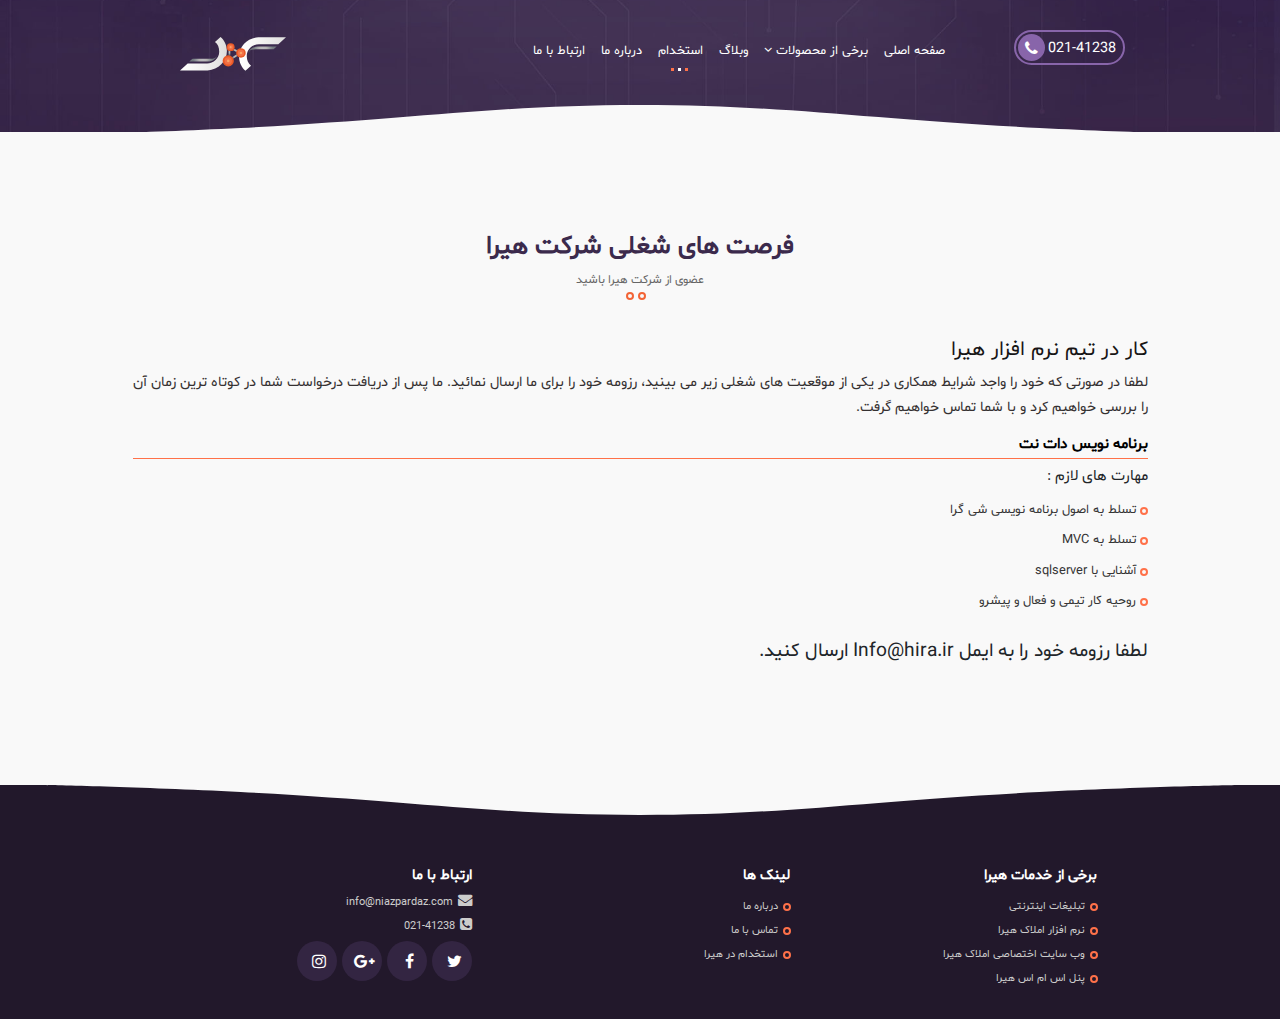
<file: pages/employ.html>
<!doctype html>
<html lang="en" dir="rtl">
<head>
    <meta charset="UTF-8">
    <link rel="shortcut icon" href="../img/favicon.ico">
    <title>فرصت های شغلی شرکت هیرا</title>
    <meta name="viewport"
          content="width=device-width, user-scalable=no, initial-scale=1.0, maximum-scale=1.0, minimum-scale=1.0">
    <meta http-equiv="X-UA-Compatible" content="ie=edge">
    <link rel="stylesheet" href="../fonts/font-awesome.css">
    <link rel="stylesheet" href="../css/bootstrap.min.css">
    <link rel="stylesheet" href="../css/style.css">
</head>
<body>
<section class="employ">
    <header>
        <section class="navigation">
            <nav class="first-navbar navbar navbar-expand-lg d-none d-lg-flex navbar-dark bg-transparent">
                <div class="container">
                    <ul class="navbar-nav">
                        <li class="contact">
                            <a class="nav-link" href="#"><i class="fa fa-phone"></i></a>
                        </li>
                        <li class="nav-item ">
                            <a class="nav-link" href="../index.html">صفحه اصلی</a>

                        </li>
                        <li class="nav-item dropdown">
                            <a class="nav-link" href="#" id="navbarDropdownMenuLink2" role="button"
                               data-toggle="dropdown" aria-haspopup="true" aria-expanded="false">
                                برخی از محصولات <i class="fa fa-angle-down"></i>

                            </a>
                            <div class="dropdown-menu" aria-labelledby="navbarDropdownMenuLink2">
                                <a class="dropdown-item" href="#">پنل اس ام اس</a>
                                <a class="dropdown-item" href="#">تبلیغات اینترنتی</a>
                                <a class="dropdown-item" href="#">نرم افزار املاک هیرا</a>
                                <a class="dropdown-item" href="#">وبسایت اختصاصی املاک هیرا</a>
                            </div>
                        </li>
                        <li class="nav-item">
                            <a class="nav-link" href="weblog.html">وبلاگ</a>
                        </li>
                        <li class="nav-item">
                            <a class="nav-link" href="employ.html">استخدام</a>
                            <div class="activation"></div>
                        </li>
                        <li class="nav-item">
                            <a class="nav-link" href="about.html">درباره ما</a>
                        </li>
                        <li class="nav-item">
                            <a class="nav-link" href="conection.html">ارتباط با ما</a>
                        </li>

                    </ul>
                    <ul class="navbar-nav  d-none d-lg-flex mr-auto">
                        <a class="navbar-brand" href="#"><img src="../img/HiraLogo.svg" alt="logo" class="logo"></a>
                    </ul>
                </div>
                </div>
            </nav>
            <!--===========================navbar-responsiv=======================-->
            <nav class="navbar-responsive d-flex justify-content-between align-items-baseline d-lg-none pt-4 mr-5 ml-5">
                <div class="responsive-menu-icon">
                    <div class="pt-0"><a data-open="open" class="bars"><i class="fa fa-bars"></i></a></div>
                </div>
                <div class="contact d-none d-sm-flex">
                    <a class="nav-link" href="#"><i class="fa fa-phone"></i></a>
                </div>
                <div class="item"><a class="navbar-brand mr-0 pt-0" href="#"><img src="../img/HiraLogo.svg" alt="logo" class="logo"></a></div>
                </div>
                <div class="responsive-menu">
                    <ul class="navbar d-block">
                        <li class="nav--item">
                            <a class="nav-link" href="../index.html">صفحه اصلی</a>
                        </li>
                        <li class="nav--item dropdown">
                            <a class="nav-link" href="#" id="navbarDropdownMenuLink12" role="button"
                               data-toggle="dropdown" aria-haspopup="true" aria-expanded="false">
                                برخی از محصولات <i class="fa fa-angle-down"></i>

                            </a>
                            <div class="dropdown-menu" aria-labelledby="navbarDropdownMenuLink12">
                                <a class="dropdown-item" href="#">پنل اس ام اس</a>
                                <a class="dropdown-item" href="#">تبلیغات اینترنتی</a>
                                <a class="dropdown-item" href="#">نرم افزار املاک هیرا</a>
                                <a class="dropdown-item" href="#">وبسایت اختصاصی املاک هیرا</a>
                            </div>
                        </li>
                        <li class="nav--item">
                            <a class="nav-link" href="weblog.html">وبلاگ</a>
                        </li>
                        <li class="nav--item">
                            <a class="nav-link" href="employ.html">استخدام</a>
                        </li>
                        <li class="nav--item">
                            <a class="nav-link" href="about.html">درباره ما</a>
                        </li>
                        <li class="nav--item">
                            <a class="nav-link" href="conection.html">ارتباط با ما</a>
                        </li>
                    </ul>
                </div>
            </nav>
        </section>
    </header>
<main>
    <div class="container">
        <div class="row">
            <div class="col-12">
                <div class="first-heading">
                    <h3 class="first-title">فرصت های شغلی شرکت هیرا</h3>
                    <p class="first-caption">عضوی از شرکت هیرا باشید</p>
                </div>
            </div>
        </div>
        <div class="row justify-content-center">
            <div class="col-12 col-lg-11">
             <div class="intro">
                 <h3 class="title">کار در تیم نرم افزار هیرا</h3>
                 <p class="caption">لطفا در صورتی که خود را واجد شرایط همکاری در یکی از موقعیت های شغلی زیر می بینید، رزومه خود را برای ما ارسال نمائید. ما پس از دریافت درخواست شما در کوتاه ترین زمان آن را بررسی خواهیم کرد و با شما تماس خواهیم گرفت.</p>
             </div>
                <div class="require">
                    <h3 class="heading">برنامه نویس دات نت</h3>
                    <p class="skill">مهارت های لازم :</p>
                    <div class="property">
                        <div class="case"><p>تسلط به اصول برنامه نویسی شی گرا</p></div>
                        <div class="case"><p>تسلط به MVC</p></div>
                        <div class="case"><p>آشنایی با sqlserver</p></div>
                        <div class="case"><p>روحیه کار تیمی و فعال و پیشرو</p></div>
                    </div>
                </div>
                <p class="sending">لطفا رزومه خود را به ایمل Info@hira.ir ارسال کنید.</p>
            </div>
        </div>
    </div>
</main>
    <footer>
        <section class="footer">
            <div class="container">
                <div class="row">
                    <div class="col-12 col-md-4">
                        <div class="service">
                            <div class="service-item">برخی از خدمات هیرا</div>
                            <div class="service-item"><a href="#">تبلیغات اینترنتی</a></div>
                            <div class="service-item"><a href="#">نرم افزار املاک هیرا</a></div>
                            <div class="service-item"><a href="#">وب سایت اختصاصی املاک هیرا</a></div>
                            <div class="service-item"><a href="#">پنل اس ام اس هیرا</a></div>
                        </div>
                    </div>
                    <div class="col-12 col-md-4">
                        <div class="link">
                            <div class="link-item">لینک ها</div>
                            <div class="link-item"><a href="#">درباره ما</a></div>
                            <div class="link-item"><a href="#">تماس با ما</a></div>
                            <div class="link-item"><a href="#">استخدام در هیرا</a></div>
                        </div>
                    </div>
                    <div class="col-12 col-md-4">
                        <div class="relaitional">
                            <div class="relaitional-item">ارتباط با ما</div>
                            <div class="relaitional-item"><p><i class="fa fa-envelope"></i>info@niazpardaz.com</p></div>
                            <div class="relaitional-item"><p><i class="fa fa-phone-square"></i>021-41238</p></div>
                            <div class="relaitional-item">
                                <div class="social-media">
                                    <div class="social-media-item"><a href="#"><i class="fa fa-twitter"></i></a></div>
                                    <div class="social-media-item"><a href="#"><i class="fa fa-facebook"></i></a></div>
                                    <div class="social-media-item"><a href="#"><i class="fa fa-google-plus"></i></a></div>
                                    <div class="social-media-item"><a href="#"><i class="fa fa-instagram"></i></a></div>
                                </div>
                            </div>
                        </div>
                    </div>
                </div>
            </div>
        </section>
    </footer>
</section>
<script src="../js/jquery.js"></script>
<script src="../js/popper.min.js"></script>
<script src="../js/bootstrap.js"></script>
<script src="../js/javascript.js"></script>
</body>
</html>
</file>
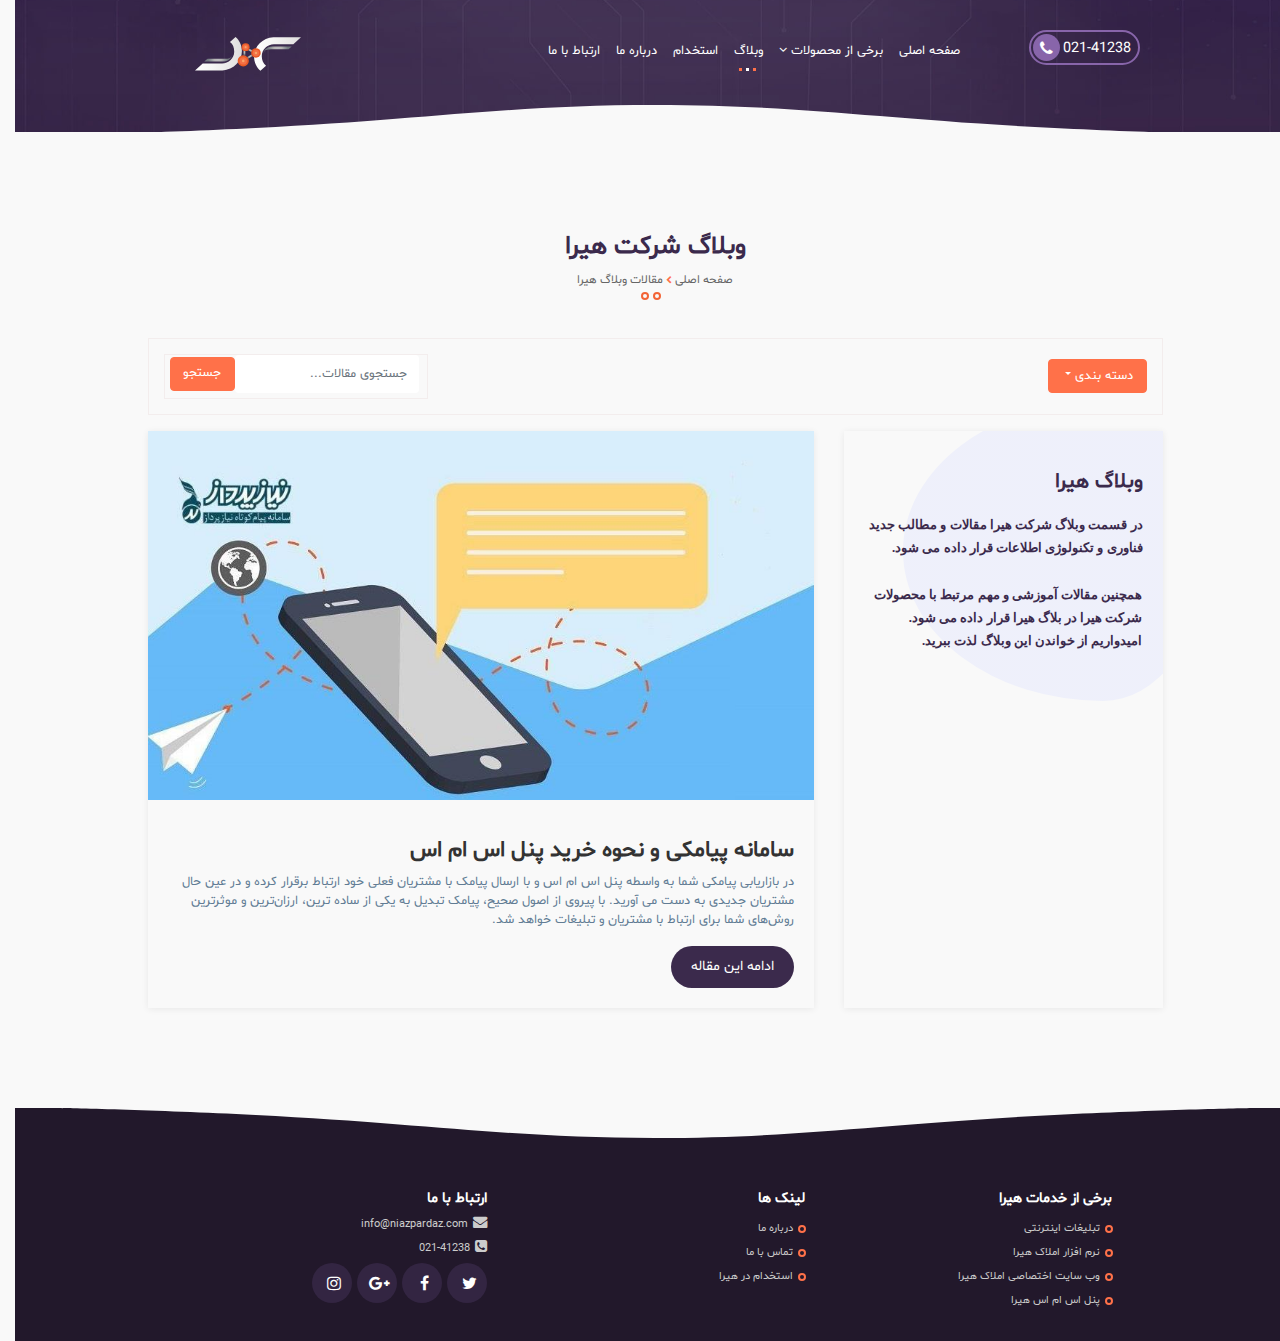
<file: pages/weblog.html>
<!doctype html>
<html lang="en" dir="rtl">
<head>
    <meta charset="UTF-8">
    <link rel="shortcut icon" href="../img/favicon.ico">
    <title>وبلاگ هیرا</title>
    <meta name="viewport"
          content="width=device-width, user-scalable=no, initial-scale=1.0, maximum-scale=1.0, minimum-scale=1.0">
    <meta http-equiv="X-UA-Compatible" content="ie=edge">
    <link rel="stylesheet" href="../fonts/font-awesome.css">
    <link rel="stylesheet" href="../css/bootstrap.min.css">
    <link rel="stylesheet" href="../css/style.css">
</head>
<body>
<section class="weblog">
<header>
    <section class="navigation">
        <nav class="first-navbar navbar navbar-expand-lg d-none d-lg-flex navbar-dark bg-transparent">
            <div class="container">
                <ul class="navbar-nav">
                    <li class="contact">
                        <a class="nav-link" href="#"><i class="fa fa-phone"></i></a>
                    </li>
                    <li class="nav-item ">
                        <a class="nav-link" href="../index.html">صفحه اصلی</a>
                    </li>
                    <li class="nav-item dropdown">
                        <a class="nav-link" href="#" id="navbarDropdownMenuLink2" role="button"
                           data-toggle="dropdown" aria-haspopup="true" aria-expanded="false">
                            برخی از محصولات <i class="fa fa-angle-down"></i>

                        </a>
                        <div class="dropdown-menu" aria-labelledby="navbarDropdownMenuLink2">
                            <a class="dropdown-item" href="#">پنل اس ام اس</a>
                            <a class="dropdown-item" href="#">تبلیغات اینترنتی</a>
                            <a class="dropdown-item" href="#">نرم افزار املاک هیرا</a>
                            <a class="dropdown-item" href="#">وبسایت اختصاصی املاک هیرا</a>
                        </div>
                    </li>
                    <li class="nav-item">
                        <a class="nav-link" href="#">وبلاگ</a>
                        <div class="activation"></div>
                    </li>
                    <li class="nav-item">
                        <a class="nav-link" href="employ.html">استخدام</a>
                    </li>
                    <li class="nav-item">
                        <a class="nav-link" href="about.html">درباره ما</a>
                    </li>
                    <li class="nav-item">
                        <a class="nav-link" href="conection.html">ارتباط با ما</a>
                    </li>

                </ul>
                <ul class="navbar-nav  d-none d-lg-flex mr-auto">
                    <a class="navbar-brand" href="#"><img src="../img/HiraLogo.svg" alt="logo" class="logo"></a>
                </ul>
            </div>
            </div>
        </nav>
        <!--===========================navbar-responsiv=======================-->
        <nav class="navbar-responsive d-flex justify-content-between align-items-baseline d-lg-none pt-4 mr-5 ml-5">
            <div class="responsive-menu-icon">
                <div class="pt-0"><a data-open="open" class="bars"><i class="fa fa-bars"></i></a></div>
            </div>
            <div class="contact d-none d-sm-flex">
                <a class="nav-link" href="#"><i class="fa fa-phone"></i></a>
            </div>
            <div class="item"><a class="navbar-brand mr-0 pt-0" href="#"><img src="../img/HiraLogo.svg" alt="logo" class="logo"></a></div>
            </div>
            <div class="responsive-menu">
                <ul class="navbar d-block">
                    <li class="nav--item">
                        <a class="nav-link" href="../index.html">صفحه اصلی</a>
                    </li>
                    <li class="nav--item dropdown">
                        <a class="nav-link" href="#" id="navbarDropdownMenuLink12" role="button"
                           data-toggle="dropdown" aria-haspopup="true" aria-expanded="false">
                            برخی از محصولات <i class="fa fa-angle-down"></i>

                        </a>
                        <div class="dropdown-menu" aria-labelledby="navbarDropdownMenuLink12">
                            <a class="dropdown-item" href="#">پنل اس ام اس</a>
                            <a class="dropdown-item" href="#">تبلیغات اینترنتی</a>
                            <a class="dropdown-item" href="#">نرم افزار املاک هیرا</a>
                            <a class="dropdown-item" href="#">وبسایت اختصاصی املاک هیرا</a>
                        </div>
                    </li>
                    <li class="nav--item">
                        <a class="nav-link" href="weblog.html">وبلاگ</a>
                    </li>
                    <li class="nav--item">
                        <a class="nav-link" href="employ.html">استخدام</a>
                    </li>
                    <li class="nav--item">
                        <a class="nav-link" href="about.html">درباره ما</a>
                    </li>
                    <li class="nav--item">
                        <a class="nav-link" href="conection.html">ارتباط با ما</a>
                    </li>
                </ul>
            </div>
        </nav>
    </section>
</header>
    <main>

            <div class="row">
                <div class="col-12">
                    <div class="first-heading">
                        <h3 class="first-title">وبلاگ شرکت هیرا</h3>
                        <p class="first-caption">
                            <a href="../index.html"> صفحه اصلی</a>
                            <i class="fa fa-chevron-left"></i>
                            مقالات وبلاگ هیرا
                        </p>
                    </div>
                </div>
            </div>
        <section class="capitulary">
            <div class="container">
                <div class="row justify-content-center">
                    <div class="col-12 col-sm-11">
                        <div class="basic">
                                    <div class="dropdown">
                                        <button type="button" class="btn dropdown-toggle" data-toggle="dropdown">
                                            دسته بندی
                                        </button>
                                        <div class="dropdown-menu">
                                            <a class="dropdown-item" href="#">تبلیغات اینترنتی</a>
                                            <a class="dropdown-item" href="#">بازاریابی اینترنتی</a>
                                        </div>
                                    </div>

                                    <form class="form-inline pt-4 pt-sm-0" action="#">
                                        <input class="form-control mr-sm-2" type="text" placeholder="جستجوی مقالات...">
                                        <button class="btn btn-success" type="submit">جستجو</button>
                                    </form>


                        </div>
                    </div>
                </div>

        <section class="content mt-3">
            <div class="row justify-content-center">
                <div class="col-12 col-md-11">
                    <div class="row">
                        <di class="col-12 col-md-4 mb-3 mb-md-0">
                            <div class="sidebar">
                                <h3 class="title">وبلاگ هیرا</h3>
                                <p class="caption mb-4">در قسمت وبلاگ شرکت هیرا مقالات و مطالب جدید فناوری و تکنولوژی اطلاعات قرار داده می شود.
                                </p>
                                <p class="caption">همچنین مقالات آموزشی و مهم مرتبط با محصولات شرکت هیرا در بلاگ هیرا قرار داده می شود. </p>
                                <p class="caption">امیدواریم از خواندن این وبلاگ لذت ببرید.</p>
                            </div>
                        </di>
                        <div class="col-12 col-md-8">
                            <div class="wrapper">
                            <div class="image">
                                <img src="../img/Article_2939.jpg" alt="website" class="img-fluid">
                            </div>
                                <div class="text">
                            <h3 class="title">سامانه پیامکی و نحوه خرید پنل اس ام اس</h3>
                                <p class="caption">در بازاریابی پیامکی شما به واسطه پنل اس ام اس و با ارسال پیامک با مشتریان فعلی خود ارتباط برقرار کرده و در عین حال مشتریان جدیدی به دست می آورید. با پیروی از اصول صحیح، پیامک تبدیل به یکی از ساده ترین، ارزان‌ترین و موثرترین رو‌ش‌های شما برای ارتباط با مشتریان و تبلیغات خواهد شد.</p>
                       <button class="weblog-btn">ادامه این مقاله</button>
                                </div>
                        </div>
                    </div>
                </div>
                </div>
            </div>
        </section>
            </div>
        </section>
    </main>
    <footer>
        <section class="footer">
            <div class="container">
                <div class="row">
                    <div class="col-12 col-md-4">
                        <div class="service">
                            <div class="service-item">برخی از خدمات هیرا</div>
                            <div class="service-item"><a href="#">تبلیغات اینترنتی</a></div>
                            <div class="service-item"><a href="#">نرم افزار املاک هیرا</a></div>
                            <div class="service-item"><a href="#">وب سایت اختصاصی املاک هیرا</a></div>
                            <div class="service-item"><a href="#">پنل اس ام اس هیرا</a></div>
                        </div>
                    </div>
                    <div class="col-12 col-md-4">
                        <div class="link">
                            <div class="link-item">لینک ها</div>
                            <div class="link-item"><a href="#">درباره ما</a></div>
                            <div class="link-item"><a href="#">تماس با ما</a></div>
                            <div class="link-item"><a href="#">استخدام در هیرا</a></div>
                        </div>
                    </div>
                    <div class="col-12 col-md-4">
                        <div class="relaitional">
                            <div class="relaitional-item">ارتباط با ما</div>
                            <div class="relaitional-item"><p><i class="fa fa-envelope"></i>info@niazpardaz.com</p></div>
                            <div class="relaitional-item"><p><i class="fa fa-phone-square"></i>021-41238</p></div>
                            <div class="relaitional-item">
                                <div class="social-media">
                                    <div class="social-media-item"><a href="#"><i class="fa fa-twitter"></i></a></div>
                                    <div class="social-media-item"><a href="#"><i class="fa fa-facebook"></i></a></div>
                                    <div class="social-media-item"><a href="#"><i class="fa fa-google-plus"></i></a></div>
                                    <div class="social-media-item"><a href="#"><i class="fa fa-instagram"></i></a></div>
                                </div>
                            </div>
                        </div>
                    </div>
                </div>
            </div>
        </section>
    </footer>
</section>
<script src="../js/jquery.js"></script>
<script src="../js/popper.min.js"></script>
<script src="../js/bootstrap.js"></script>
<script src="../js/javascript.js"></script>
</body>
</html>
</file>
<file: css/style.css>
/*=================fonts================*/
@import url("rtl/persian-font.css");
/*=================public style================*/
@import url("rtl/public.css");
/*=================index style================*/
@import url("rtl/slider.css");
@import url("rtl/navigation.css");
@import url("rtl/product.css");
@import url("rtl/overlay.css");
@import url("rtl/counter.css");
@import url("rtl/links.css");
@import url("rtl/footer.css");
/*=================other pages style================*/
@import url("rtl/weblog.css");
@import url("rtl/employ.css");
@import url("rtl/about.css");
@import url("rtl/conection.css");
</file>
